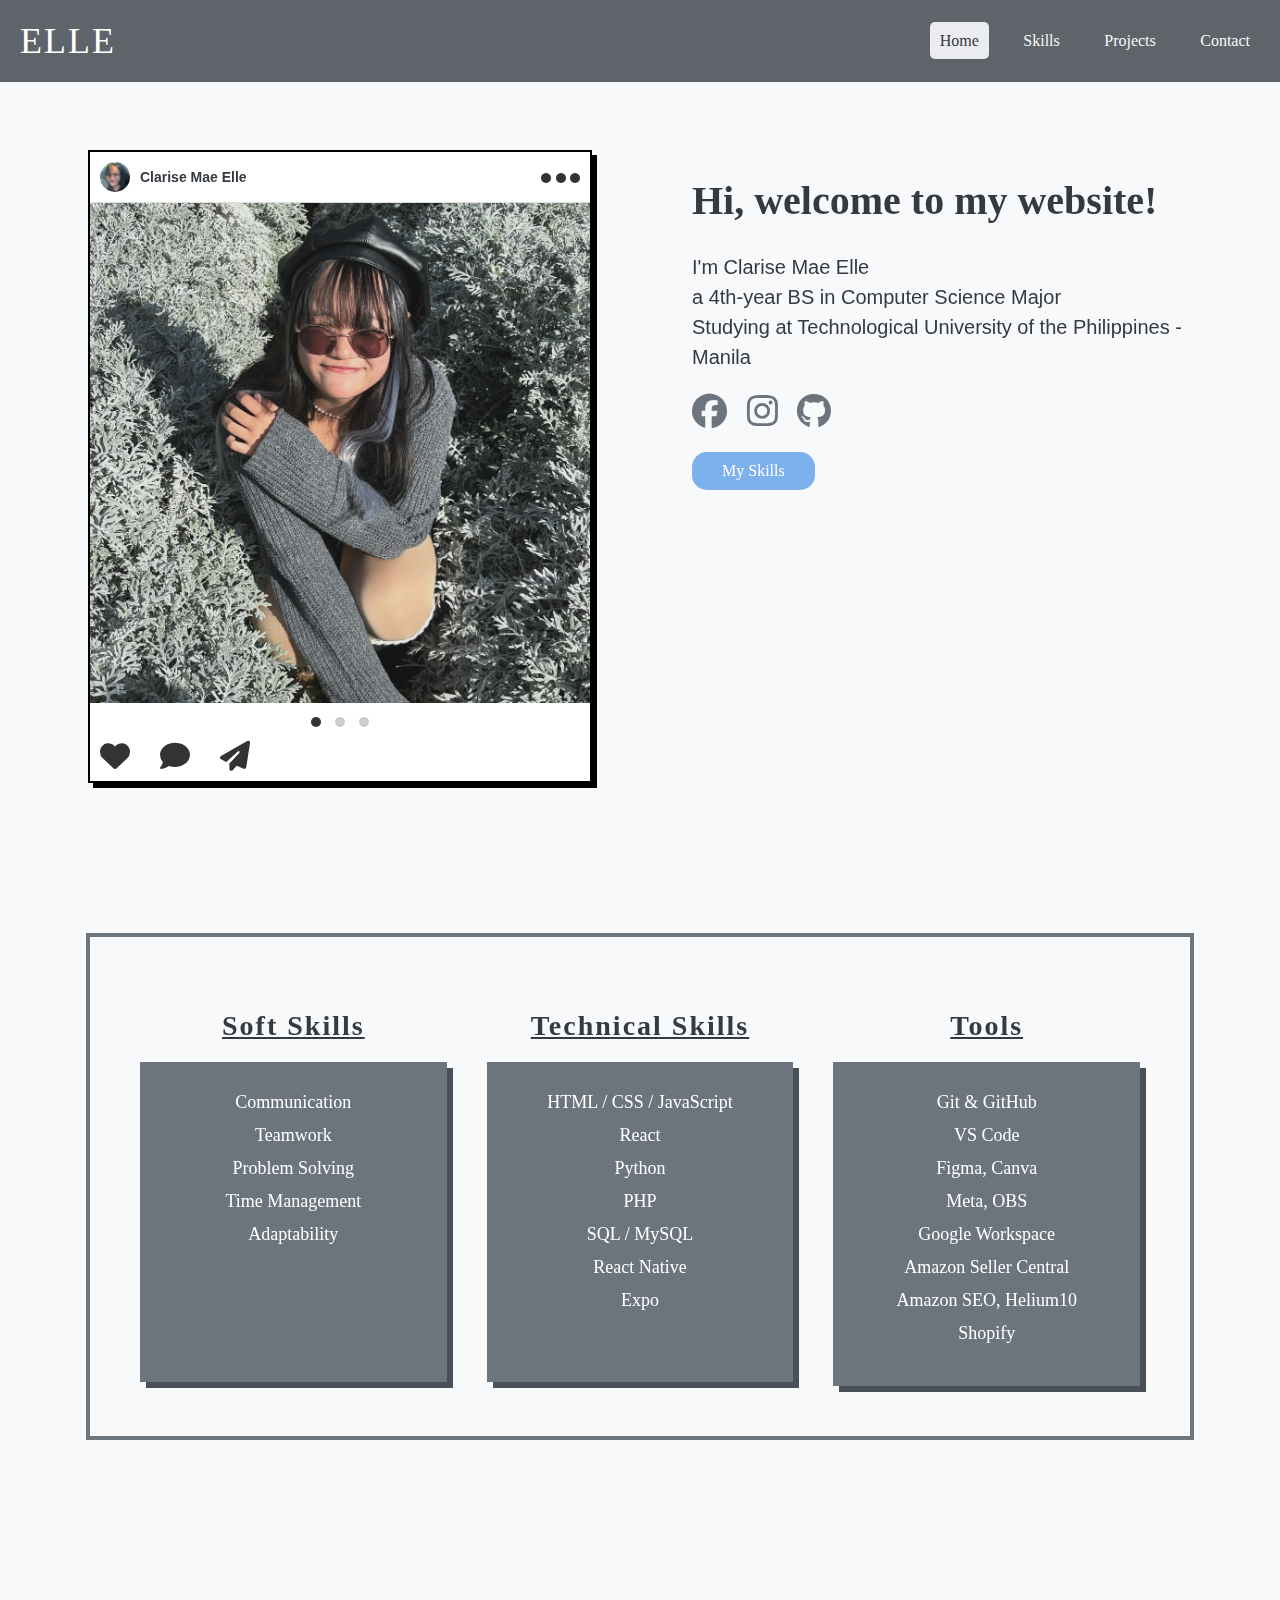
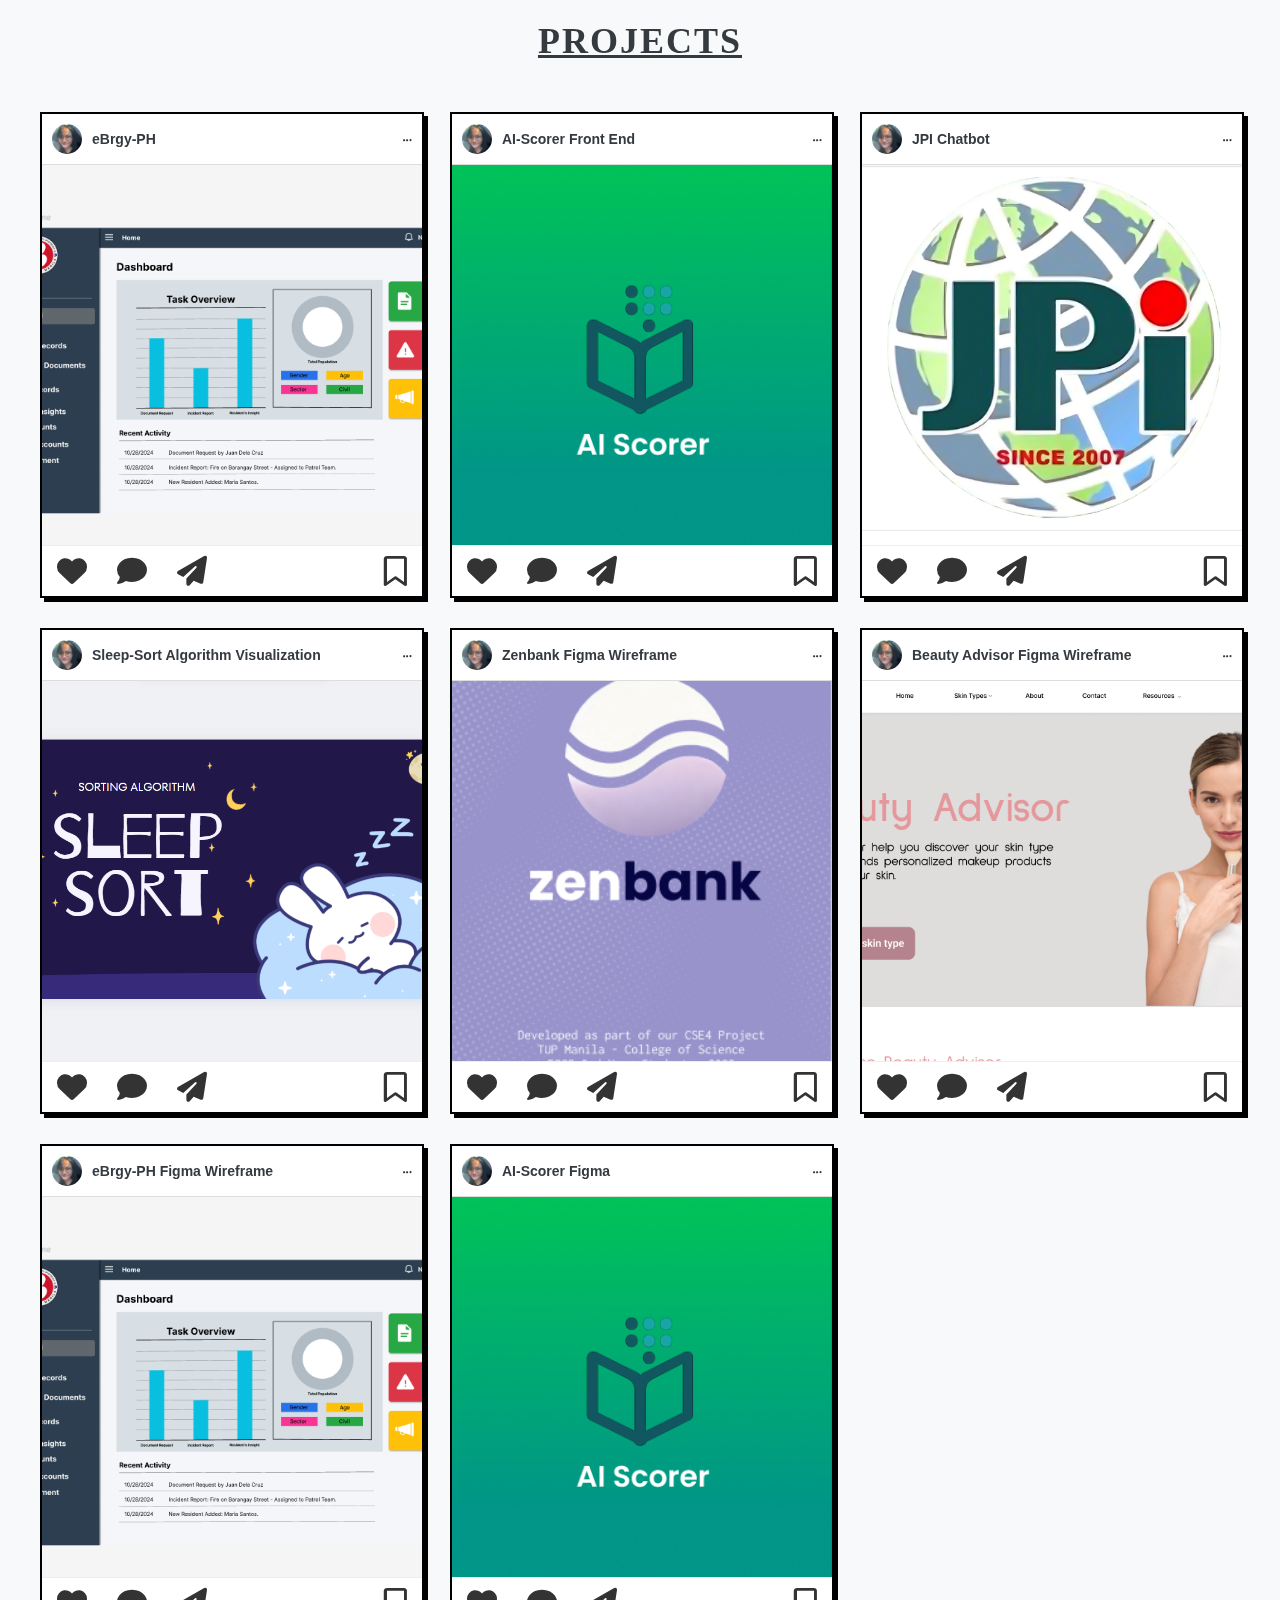
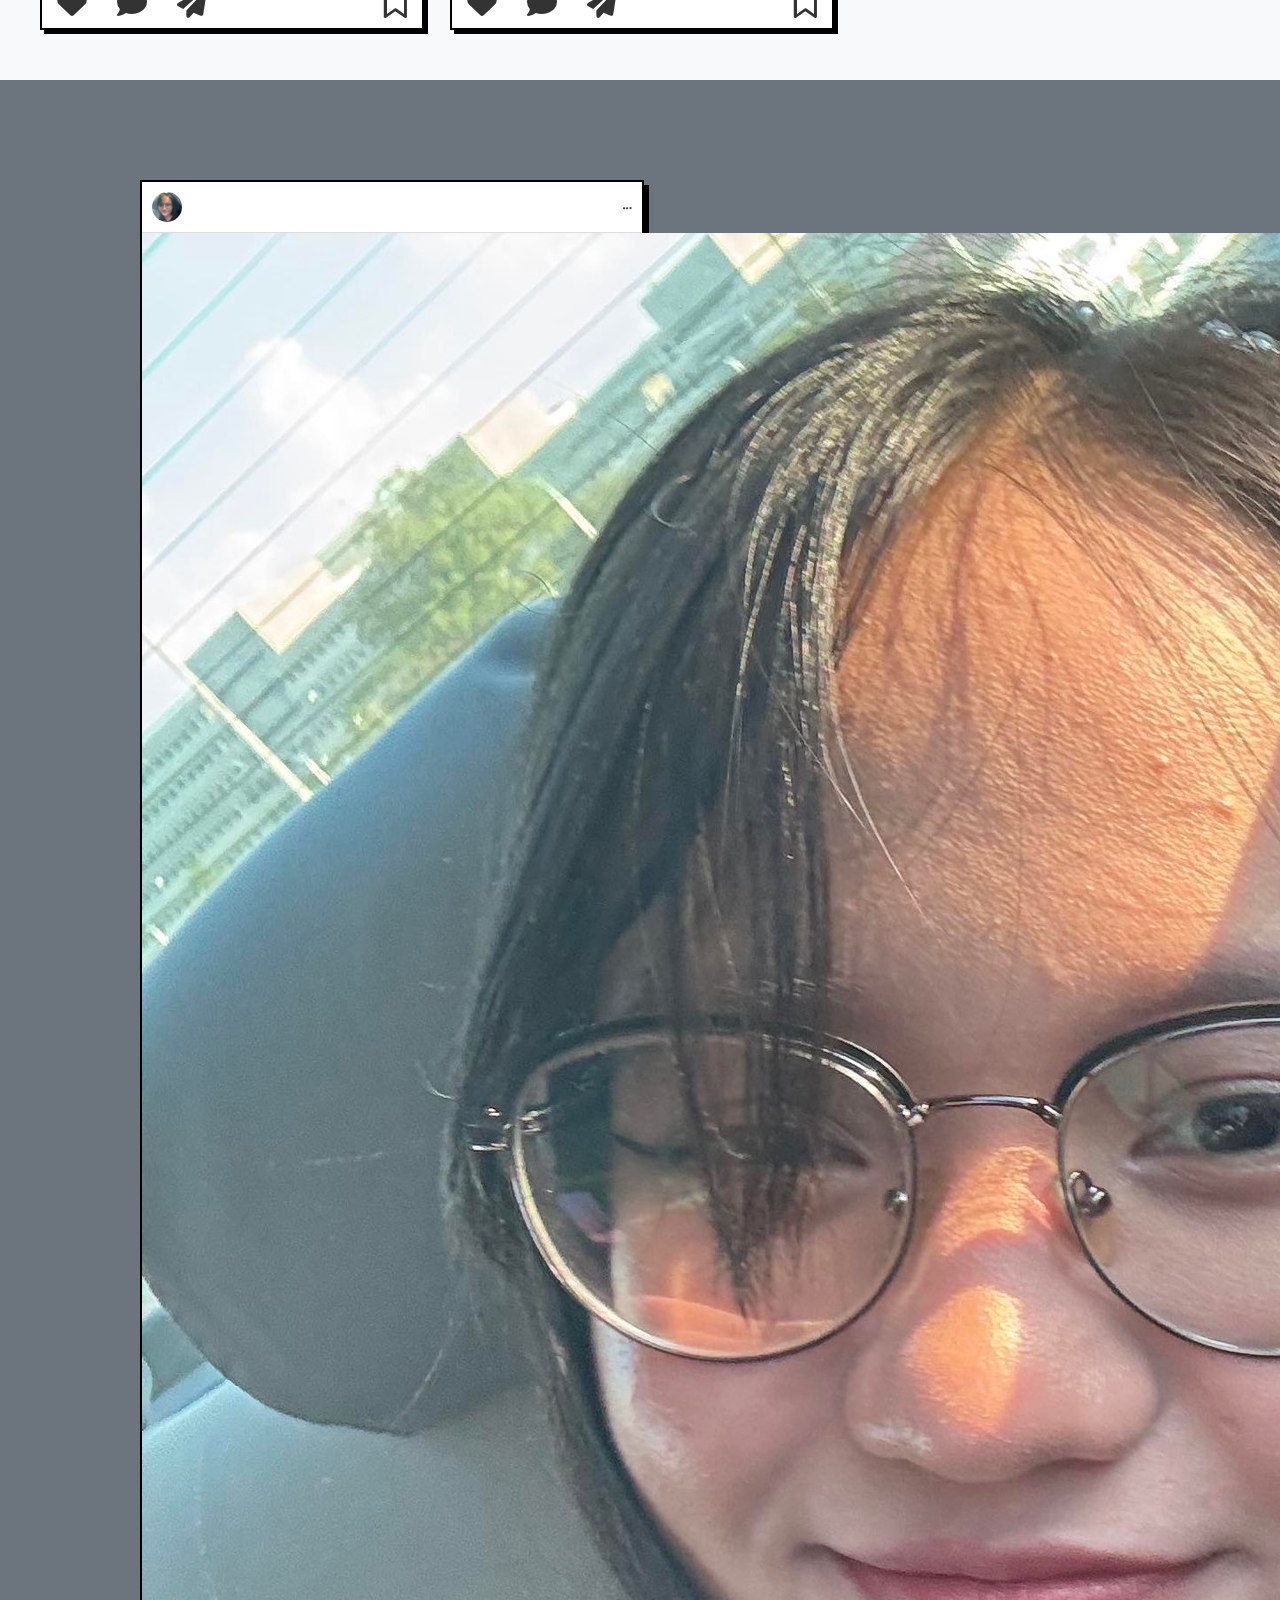
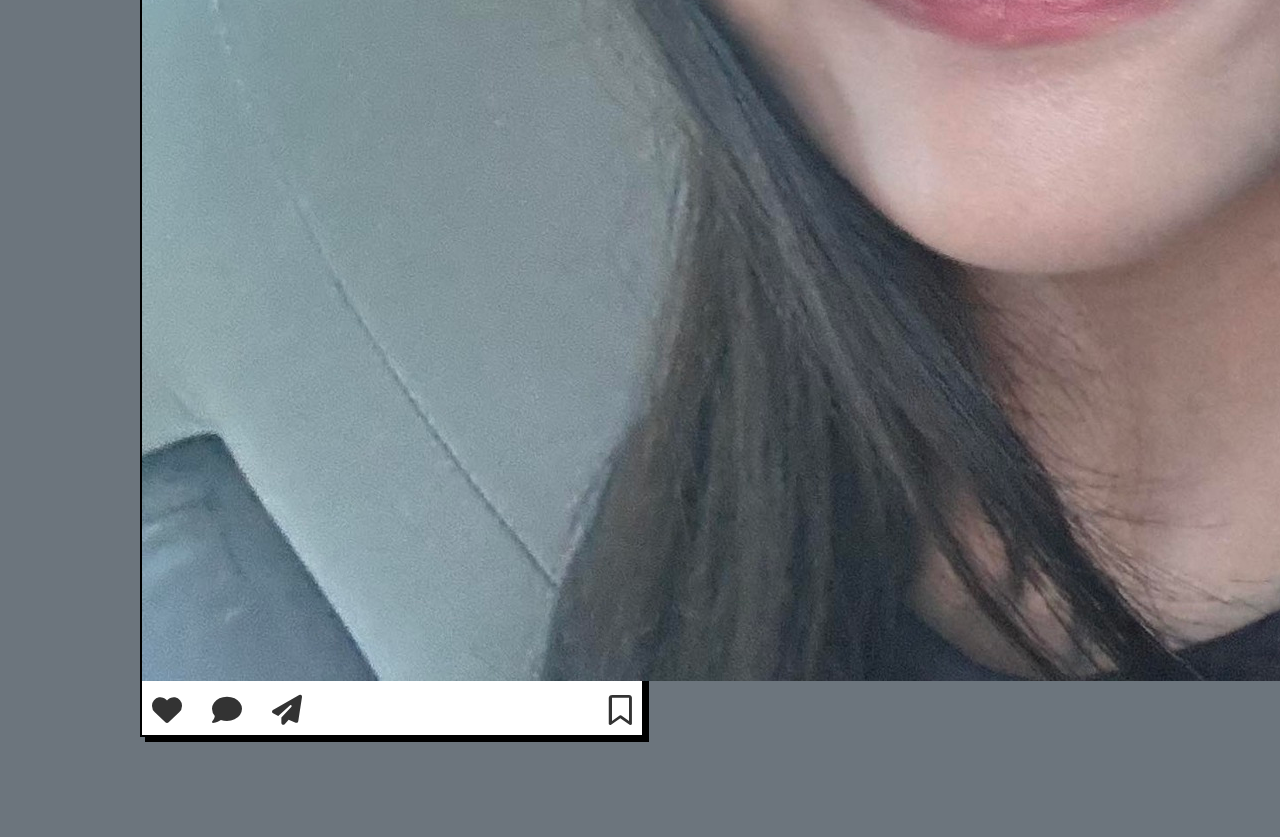
<file: index.html>
<!DOCTYPE html>
<html lang="en">
<head>
    <meta charset="UTF-8">
    <meta name="viewport" content="width=device-width, initial-scale=1.0">
    <link rel="stylesheet" href="https://cdnjs.cloudflare.com/ajax/libs/font-awesome/6.5.2/css/all.min.css">
    <link rel="stylesheet" href="design.css">
    <title>Elle's Website</title>
</head>
<body>
     <!-- Navigation Bar -->
    <header>
        <a href="#" class="logo">ELLE</a>
        <nav>
            <a href="#home" class="nav-link active">Home</a>
            <a href="#skills" class="nav-link">Skills</a>
            <a href="#projects" class="nav-link">Projects</a>
            <a href="#contact" class="nav-link">Contact</a>
        </nav>
    </header>

    <!-- Main Section -->
    <section id="home" class="home">        
        
        <div class="instagram-frame">
            <div class="header">
                <div class="profile">
                <img src="images/images/profile (1).jpg" alt="Profile Picture">
                <span>Clarise Mae Elle</span>
            </div>
            <div class="dots">
                <i class="fa fa-circle"></i>
                <i class="fa fa-circle"></i>
                <i class="fa fa-circle"></i>
            </div>
        </div>
        <div class="image-carousel">
            <img src="images/images/profile (5).jpg" alt="Main Image 1" class="active">
            <img src="images/images/profile (3).jpg" alt="Main Image 2">
            <img src="images/images/profile (4).jpg" alt="Main Image 3">
          </div>
            <div class="navigation-dots">
                <span class="dot active" data-index="0"></span>
                <span class="dot" data-index="1"></span>
                <span class="dot" data-index="2"></span>
            </div>
        <div class="footer">
            <i class="fa fa-heart heart-icon"></i>
            <i class="fa fa-comment"></i>
            <i class="fa fa-paper-plane"></i>
        </div>
    </div>

     <!-- Home Content -->
     <div class="home-content">
        <h1>Hi, welcome to my website!</h1>
        <p>
            I'm Clarise Mae Elle<br>
            a 4th-year BS in Computer Science Major<br>
            Studying at Technological University of the Philippines - Manila
        </p>

        <div class="social-icons">
            <a href="https://www.facebook.com/clarisemae.elle.3" target="_blank" rel="noopener noreferrer">
                <i class="fa-brands fa-facebook"></i>
            </a>
            <a href="https://www.instagram.com/clrs.mae/" target="_blank" rel="noopener noreferrer">
                <i class="fa-brands fa-instagram"></i>
            </a>
            <a href="https://github.com/clarisemae" target="_blank" rel="noopener noreferrer">
                <i class="fa-brands fa-github"></i>
            </a>
        </div>
        <a href="#skills" class="btn">My Skills</a>
    </div>
</section>


<!-- SKILLS SECTION -->
<section id="skills" class="skills-section">
    <div class="skills-container">
        <div class="skills-box">
            <h2>Soft Skills</h2>
            <div class="skills-card">
                <ul>
                    <li>Communication</li>
                    <li>Teamwork</li>
                    <li>Problem Solving</li>
                    <li>Time Management</li>
                    <li>Adaptability</li>
                </ul>
            </div>
        </div>

        <div class="skills-box">
            <h2>Technical Skills</h2>
            <div class="skills-card">
                <ul>
                    <li>HTML / CSS / JavaScript</li>
                    <li>React</li>
                    <li>Python</li>
                    <li>PHP</li>
                    <li>SQL / MySQL</li>
                    <li>React Native</li>
                    <li>Expo</li>    
                </ul>
            </div>
        </div>

        <div class="skills-box">
            <h2>Tools</h2>
            <div class="skills-card">
                <ul>
                    <li>Git & GitHub</li>
                    <li>VS Code</li>
                    <li>Figma, Canva</li>
                    <li>Meta, OBS</li>
                    <li>Google Workspace</li>
                    <li>Amazon Seller Central</li>                    
                    <li>Amazon SEO, Helium10</li>
                    <li>Shopify</li>
                </ul>
            </div>
        </div>

    </div>
</section>

<section id="projects" class="projects-section">
    <div class="projects-container">
        <h2 class="section-title">PROJECTS</h2>
        
        <div class="projects-grid">
                <div class="instagram-frame project-card">
                <div class="header">
                    <div class="profile">
                        <img src="images/images/profile (1).jpg" alt="Profile">
                        <span>eBrgy-PH</span>
                    </div>
                    <div class="dots"><i class="fa fa-ellipsis-h"></i></div>
                </div>
                <div class="image-area">
                    <a href="https://github.com/clarisemae/ebrgyph" target="_blank">
                        <img src="images/eBrgy.png" alt="eBrgy-PH">
                    </a>
                </div>
                <div class="footer">
                    <i class="fa fa-heart heart-icon"></i>
                    <i class="fa fa-comment"></i>
                    <i class="fa fa-paper-plane"></i>
                    <i class="fa-regular fa-bookmark bookmark-icon"></i>
                </div>
            </div>

            <div class="instagram-frame project-card">
                <div class="header">
                    <div class="profile">
                        <img src="images/images/profile (1).jpg" alt="Profile">
                        <span>AI-Scorer Front End</span>
                    </div>
                    <div class="dots"><i class="fa fa-ellipsis-h"></i></div>
                </div>
                <div class="image-area">
                    <a href="https://github.com/clarisemae/Handwritten-Exam-Checker-Record-Keeping-Mobile-Application" target="_blank">
                        <img src="images/AI-scorer.png" alt="AI-Scorer Front End">
                    </a>
                </div>
                <div class="footer">
                    <i class="fa fa-heart heart-icon"></i>
                    <i class="fa fa-comment"></i>
                    <i class="fa fa-paper-plane"></i>
                    <i class="fa-regular fa-bookmark bookmark-icon"></i>
                </div>
            </div>

            <div class="instagram-frame project-card">
                <div class="header">
                    <div class="profile">
                        <img src="images/images/profile (1).jpg" alt="Profile">
                        <span>JPI Chatbot</span>
                    </div>
                    <div class="dots"><i class="fa fa-ellipsis-h"></i></div>
                </div>
                <div class="image-area">
                    <a href="https://github.com/clarisemae/AI-Chatbot-of-my-senior-highschool-using-GEMINI-API" target="_blank">
                        <img src="images/JPI.png" alt="JPI Chatbot">
                    </a>
                </div>
                <div class="footer">
                    <i class="fa fa-heart heart-icon"></i>
                    <i class="fa fa-comment"></i>
                    <i class="fa fa-paper-plane"></i>
                    <i class="fa-regular fa-bookmark bookmark-icon"></i>
                </div>
            </div>

            <div class="instagram-frame project-card">
                <div class="header">
                    <div class="profile">
                        <img src="images/images/profile (1).jpg" alt="Profile">
                        <span>Sleep-Sort Algorithm Visualization</span>
                    </div>
                    <div class="dots"><i class="fa fa-ellipsis-h"></i></div>
                </div>
                <div class="image-area">
                    <a href="https://github.com/clarisemae/Sleep-Sort-Visualization" target="_blank">
                        <img src="images/sleep.png" alt="Sleep-Sort Algo">
                    </a>
                </div>
                <div class="footer">
                    <i class="fa fa-heart heart-icon"></i>
                    <i class="fa fa-comment"></i>
                    <i class="fa fa-paper-plane"></i>
                    <i class="fa-regular fa-bookmark bookmark-icon"></i>
                </div>
            </div>


                         <div class="instagram-frame project-card">
                <div class="header">
                    <div class="profile">
                        <img src="images/images/profile (1).jpg" alt="Profile">
                        <span>Zenbank Figma Wireframe</span>
                    </div>
                    <div class="dots"><i class="fa fa-ellipsis-h"></i></div>
            
            </div>
                <div class="image-area">
                    <a href="https://www.figma.com/design/vuunDoa8yKjwPwCTYMFmtc/ZenBank?m=auto&t=fxL6FmET9RcIr6D8-6" target="_blank">
                        <img src="images/zenbank.png" alt="Zenbank Figma">
                    </a>
                </div>
                <div class="footer">
                    <i class="fa fa-heart heart-icon"></i>
                    <i class="fa fa-comment"></i>
                    <i class="fa fa-paper-plane"></i>
                    <i class="fa-regular fa-bookmark bookmark-icon"></i>
                </div>
            </div>

            <div class="instagram-frame project-card">
                <div class="header">
                    <div class="profile">
                        <img src="images/images/profile (1).jpg" alt="Profile">
                        <span>Beauty Advisor Figma Wireframe</span>
                    </div>
                    <div class="dots"><i class="fa fa-ellipsis-h"></i></div>
            
            </div>
                <div class="image-area">
                    <a href="https://www.figma.com/design/kWiWa15wqSgcuFJiERDzwO/Beauty-Advisor-High-Fidelity-Prototype?m=auto&t=fxL6FmET9RcIr6D8-6" target="_blank">
                        <img src="images/bv.png" alt="Beauty Advisor Figma">
                    </a>
                </div>
                <div class="footer">
                    <i class="fa fa-heart heart-icon"></i>
                    <i class="fa fa-comment"></i>
                    <i class="fa fa-paper-plane"></i>
                    <i class="fa-regular fa-bookmark bookmark-icon"></i>
                </div>
            </div>

            <div class="instagram-frame project-card">
                <div class="header">
                    <div class="profile">
                        <img src="images/images/profile (1).jpg" alt="Profile">
                        <span>eBrgy-PH Figma Wireframe</span>
                    </div>
                    <div class="dots"><i class="fa fa-ellipsis-h"></i></div>
                </div>
                <div class="image-area">
                    <a href="https://www.figma.com/design/jWdTPZb2qoNuDeoucFb7T2/eBrgyPH-wireframe?node-id=48-2&p=f&t=K21sTWQC29chZRtq-0" target="_blank">
                        <img src="images/eBrgy.png" alt="eBrgy-PH">
                    </a>
                </div>
                <div class="footer">
                    <i class="fa fa-heart heart-icon"></i>
                    <i class="fa fa-comment"></i>
                    <i class="fa fa-paper-plane"></i>
                    <i class="fa-regular fa-bookmark bookmark-icon"></i>
                </div>
            </div>

            <div class="instagram-frame project-card">
                <div class="header">
                    <div class="profile">
                        <img src="images/images/profile (1).jpg" alt="Profile">
                        <span>AI-Scorer Figma</span>
                    </div>
                    <div class="dots"><i class="fa fa-ellipsis-h"></i></div>
                </div>
                <div class="image-area">
                    <a href="https://www.figma.com/design/qjyBvxD2QDAIcJUj4Muckc/AI-Handwritten-exam-scoring-wireframe?m=auto&t=fxL6FmET9RcIr6D8-6" target="_blank">
                        <img src="images/AI-scorer.png" alt="AI-Scorer Figma">
                    </a>
                </div>
                <div class="footer">
                    <i class="fa fa-heart heart-icon"></i>
                    <i class="fa fa-comment"></i>
                    <i class="fa fa-paper-plane"></i>
                    <i class="fa-regular fa-bookmark bookmark-icon"></i>
                </div>
            </div>

        </div>
    </div>
</section>

<section id="contact" class="contact-section">
    <div class="contact-container">
        
        <div class="contact-left">
            <div class="instagram-frame">
                <div class="header">
                    <div class="profile">
                        <img src="images/images/profile (1).jpg" alt="Profile">
                        <span>Clarise Mae Elle</span>
                    </div>
                    <div class="dots"><i class="fa fa-ellipsis-h"></i></div>
                </div>
                <div class="image-area">
                    <img src="images/images/profile (1).jpg" alt="Contact">
                </div>
                <div class="footer">
                    <i class="fa fa-heart heart-icon"></i>
                    <i class="fa fa-comment"></i>
                    <i class="fa fa-paper-plane"></i>
                    <i class="fa-regular fa-bookmark bookmark-icon"></i>
                </div>
            </div>
        </div>

        <div class="contact-right">
            <h2 class="contact-title">CONTACT ME</h2>
            <div class="contact-box">
                <p>email: clariseelle0826@gmail.com</p>
                <p>number: 09154905878</p>
                <p>
                    linkedin: 
                    <a href="https://www.linkedin.com/in/clarise-mae-elle-5a141432b/" target="_blank">
                        https://www.linkedin.com/in/clarise-mae-elle-5a141432b/
                    </a>
                </p>
            </div>
        </div>

    </div>
</section>

    </div>
</section>

<div id="animation-area">
    <!-- Falling cat images added by JavaScript -->
</div>

<script src="script.js"></script>
</body>
</html>
</file>
<file: design.css>
/* Global Styling */
body {
    font-family: Arial, sans-serif;
    margin: 0;
    padding: 0;
    background-color: #f8f9fa;
    color: #343a40;
    padding-top: 100px;
}

/* Navigation Bar */
header {
    background-color: #5e6469;
    padding: 20px;
    display: flex;
    justify-content: space-between;
    align-items: center;
    position: fixed;
    top: 0;
    left: 0;
    width: 100%;
    z-index: 1000;
    box-sizing: border-box;
}

.logo {
    font-family: 'Playfair Display', serif;
    color: #fff;
    font-size: 36px;
    text-decoration: none;
    letter-spacing: 2px;

}

nav a {
    font-family: 'Playfair Display', serif;
    color: #f8f9fa;
    text-decoration: none;
    margin-left: 20px;
    padding: 10px;
}

nav a.active, nav a:hover {
    background-color: #ebecf0;
    color: #343a40;
    border-radius: 5px;
}

/* Main Section */
.home {
    display: flex;
    justify-content: center;
    align-items: flex-start;
    padding: 50px;
    gap: 60px;
}


/* Instagram Frame */
.instagram-frame {
    width: 100%;
    max-width: 500px;
    border: 2px solid #000;
    box-shadow: 5px 5px 0 #000;
    background-color: #fff;
    position: relative;
    margin-right: 20px;
}

/* Header (profile and dots) */
.instagram-frame .header {
    display: flex;
    justify-content: space-between;
    align-items: center;
    padding: 10px;
    border-bottom: 1px solid #ddd;
}

.instagram-frame .profile {
    display: flex;
    align-items: center;
}

.instagram-frame .profile img {
    width: 30px;
    height: 30px;
    border-radius: 50%;
    margin-right: 10px;
}

.instagram-frame .profile span {
    font-weight: bold;
    font-size: 14px;
}

.instagram-frame .dots i {
    font-size: 10px;
    color: #333;
}

/* Image Carousel */
.image-carousel {
    position: relative;
}

.image-carousel {
    width: 100%; 
    aspect-ratio: 1 / 1; 
    overflow: hidden;
}

.image-carousel img {
    width: 100%;
    height: 100%; 
    object-fit: cover;
}

.image-carousel img {
    display: none;
}

.image-carousel img.active {
    display: block; 
}

/* Footer (icons) */
.instagram-frame .footer {
    display: flex;
    justify-content: start;
    padding: 10px;
    gap: 30px;
}

.instagram-frame .footer i {
    font-size: 30px;
    color: #333;
    cursor: pointer;
}

/* Heart icon styles */
.instagram-frame .footer .heart-icon {
    color: #333;
}

.instagram-frame .footer .heart-icon.liked {
    color: red;
}

/* Navigation dots */
.navigation-dots {
    text-align: center;
    margin-top: 10px;
}

.navigation-dots .dot {
    display: inline-block;
    width: 10px;
    height: 10px;
    background-color: #ccc;
    border-radius: 50%;
    margin: 0 5px;
    cursor: pointer;
}

.navigation-dots .dot.active {
    background-color: #333;
}

/* Home Content Styling */
.home-content {
    width: 100%;
    max-width: 500px;
    margin-left: 20px;
}

.home-content h1 {
    font-family: 'Playfair Display', serif;
    font-size: 40px;
    color: #343a40;
    line-height: 1.2;
}

.home-content p {
    font-size: 20px;
    white-space: normal;
    word-wrap: break-word;
    line-height: 1.5;
}


.social-icons a {
    text-decoration: none;
    color: #6c757d;
    font-size: 35px;
    margin-right: 10px;
}

.social-icons a:hover {
    color: rgba(255, 111, 97, 0.7);
}

.btn {
    font-family: 'Playfair Display', serif;
    display: inline-block;
    margin-top: 20px;
    background-color: rgba(93, 159, 235, 0.8);
    color: white;
    padding: 10px 30px;
    text-decoration: none;
    border-radius: 15px;
}

.btn:hover {
    background-color: rgba(39, 36, 36, 0.8);
}


/* SKILLS SECTION */
#skills {
    width: 100%;
    background-color: transparent;
    padding: 100px 0;
}

.skills-container {
    max-width: 1000px;
    margin: 0 auto;
    border: 4px solid #6c757d;
    padding: 50px;
    display: flex;
    justify-content: space-between;
    gap: 40px;
}

.skills-box {
    text-align: center;
    width: 100%;
}

.skills-box h2 {
    font-family: 'Playfair Display', serif;
    font-size: 28px;
    letter-spacing: 2px;
    text-decoration: underline;
    margin-bottom: 20px;
}

.skills-card {
    background-color: #6c757d;
    min-height: 260px;
    padding: 30px;
    box-shadow: 6px 6px 0 #495057;
    color: #ffffff; /* Sets text to white */
}

.skills-card ul {
    list-style: none;
    padding: 0;
    margin: 0;
}

.skills-card li {
    font-size: 18px;
    margin-bottom: 12px;
    font-family: 'Playfair Display', serif;
}

/* Responsive */
@media (max-width: 900px) {
    .skills-container {
        flex-direction: column;
    }
}


/* PROJECTS SECTION STYLING */
.projects-section {
    padding: 50px 20px;
}

.projects-container {
    max-width: 1200px;
    margin: 0 auto;
    text-align: center;
}

.section-title {
    font-family: 'Playfair Display', serif;
    font-size: 36px;
    letter-spacing: 2px;
    text-decoration: underline;
    margin-bottom: 50px;
    text-transform: uppercase;
}

.projects-grid {
    display: grid;
    grid-template-columns: repeat(auto-fit, minmax(280px, 1fr));
    gap: 30px;
    justify-content: center;
}

.projects-grid .instagram-frame {
    width: 100%;
    max-width: 100%; 
    margin: 0;
    box-shadow: 4px 4px 0 #000;
    display: flex;
    flex-direction: column;
    min-width: 0;
    overflow: hidden;
    transition: transform 0.3s ease, box-shadow 0.3s ease;
}

.projects-grid .instagram-frame:hover {
    transform: translateY(-10px); /* Moves the card up */
    box-shadow: 8px 8px 0 rgba(0,0,0,0.2); /* Makes the shadow deeper */
}

.projects-grid .image-area {
    width: 100%;
    position: relative;
    padding-top: 100%;
    background-color: #f0f0f0;
    border-bottom: 1px solid #eee;
    overflow: hidden;
}

.projects-grid .image-area a {
    display: block;
    position: absolute;
    top: 0;
    left: 0;
    width: 100%;
    height: 100%;
    cursor: pointer;
    z-index: 1;
}

.projects-grid .image-area img {
    width: 100%;
    height: 100%;
    object-fit: cover;
    display: block;
    transition: transform 0.5s ease;
}

/* Footer Adjustments */
.projects-grid .footer {
    display: flex;
    justify-content: space-between;
    padding: 10px 15px;
    background: #fff;
}

.bookmark-icon {
    margin-left: auto;
}

/* CONTACT SECTION STYLING */
.contact-section {
    background-color: #6c757d; /* Dark gray background */
    padding: 100px 20px;
    color: #fff;
    display: flex;
    justify-content: center;
}

.contact-container {
    max-width: 1000px;
    width: 100%;
    display: flex;
    align-items: center;
    gap: 60px;
}

.contact-left {
    flex: 0 0 350px; 
}


.contact-card {
    width: 100%;
    background-color: #fff;
    border: 2px solid #000;
    box-shadow: 6px 6px 0 #333;
    margin: 0;
}

.contact-card .image-area {
    width: 100%;
    padding-top: 100%;
    position: relative;
    overflow: hidden;
}

.contact-card .image-area img {
    position: absolute;
    top: 0;
    left: 0;
    width: 100%;
    height: 100%;
    object-fit: cover;
}

/* RIGHT SIDE: Text Content */
.contact-right {
    flex: 1;
}

.contact-title {
    font-family: 'Playfair Display', serif;
    font-size: 48px;
    text-decoration: underline;
    margin-bottom: 20px;
    margin-top: 0;
    color: #fff;
    text-transform: uppercase;
    letter-spacing: 2px;
}

.contact-box {
    background-color: #ebecf0;
    color: #343a40;
    padding: 40px;
    border-radius: 8px;
    box-shadow: 4px 4px 10px rgba(0,0,0,0.2);
}

.contact-box p {
    font-size: 20px;
    margin-bottom: 20px;
    line-height: 1.6;
    word-break: break-all; /* Ensures long links don't break the layout */
}

.contact-box strong {
    font-family: 'Playfair Display', serif;
    font-size: 22px;
}

.contact-box a {
    color: #343a40;
    text-decoration: none;
    transition: color 0.3s;
}

.contact-box a:hover {
    color: #6c757d;
    text-decoration: underline;
}

/* Responsive: Stack them on mobile */
@media (max-width: 850px) {
    .contact-container {
        flex-direction: column;
        text-align: center;
    }

    .contact-left {
        flex: 0 0 auto;
        width: 100%;
        max-width: 350px;
    }
    
    .contact-box {
        text-align: left; /* Keep text aligned left for readability */
        padding: 20px;
    }
    
    .contact-box p {
        font-size: 16px;
    }
}

/* Make the entire screen an animation area */
#animation-area {
    position: fixed;
    top: 0;
    left: 0;
    width: 100vw;
    height: 100vh;
    pointer-events: none;
    z-index: -1;
    overflow: hidden;
}

/* Style the cat images */
.cat {
    position: absolute;
    top: -100px;
    width: 50px;
    animation: fall linear infinite;
    z-index: -1;
}

/* Keyframes for falling effect */
@keyframes fall {
    0% {
        transform: translateY(0);
    }
    100% {
        transform: translateY(100vh);
    }
}
</file>
